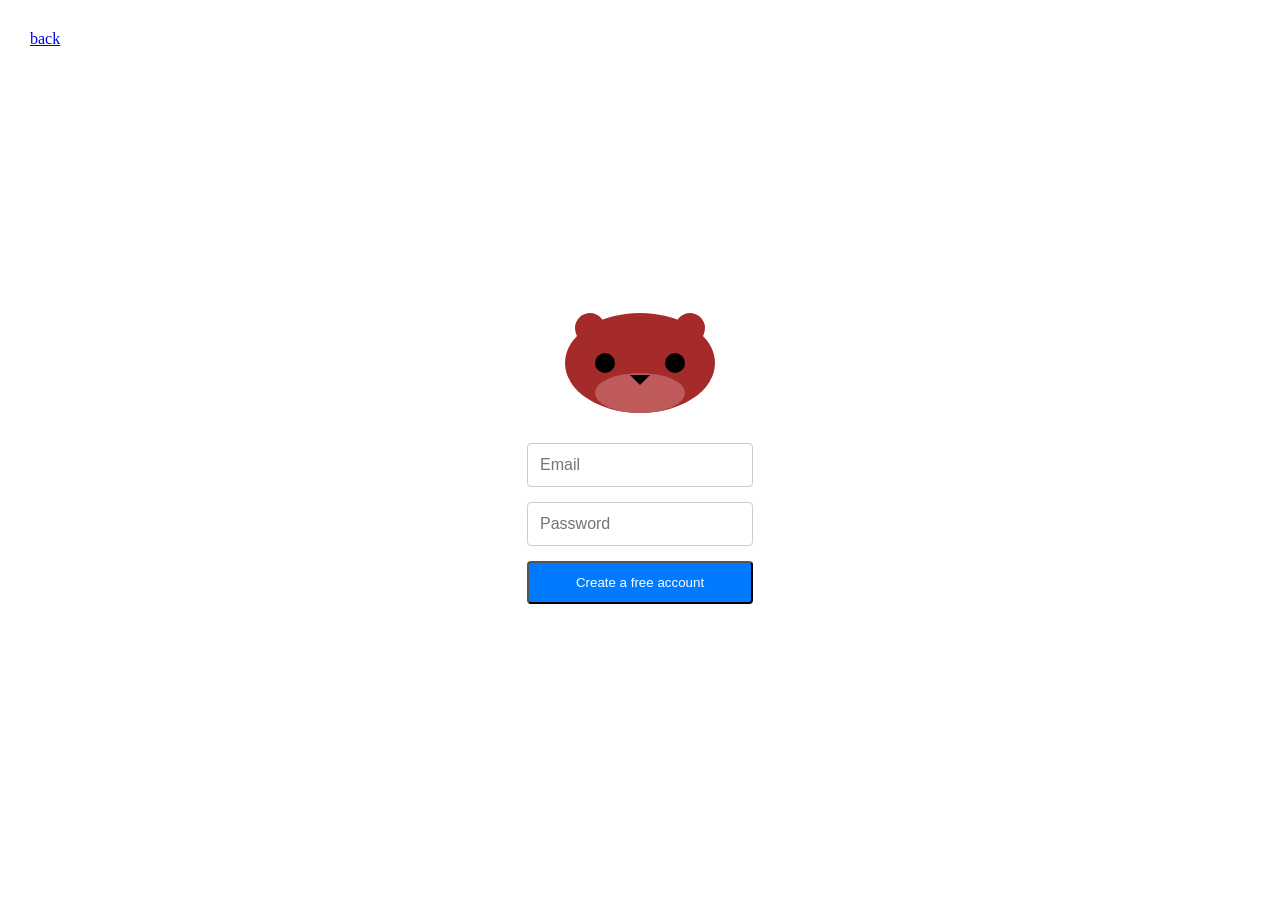
<file: pages/bearLogin.html>
<!DOCTYPE html>
<html>
<head>
    <style>
        .container {
            display: flex;
            flex-direction: column;
            align-items: center;
            justify-content: center;

            height: 100vh;
        }

        .bear {
            height: 100px;
            width: 150px;

            margin-bottom: 30px;
            border-radius: 50%;
            background-color: brown;
          
        }
        #ears {
            position: relative;

            padding-left: 10px;
            padding-right: 10px;

            display: flex;
            flex-direction: row;
            justify-content: space-between;

            transition-duration: 0.5s;
        }
        .ear {
            width: 30px;
            height: 30px;
            border-top-right-radius: 50%;
            border-top-left-radius: 50%;

            /* background-color: red; */
            background-color: brown;
        }
        .ear:first-child {transform: rotate(-20deg);}
        .ear:last-child {transform: rotate(20deg);}
        #eyes {
            position: relative;
        
            padding-top: 10px;
            padding-left: 30px;
            padding-right: 30px;
           
            display: flex;
            flex-direction: row;
            justify-content: space-between;

            transition-duration: 0.5s;
        }
        .eye {
            width: 20px;
            height: 20px;
            background-color: #000;
            border-radius: 50%;

            transition-duration: 0.5s;
        }
        #snout {
            position: relative;
            margin-left: 30px;
            margin-right: 30px;
            height: 40px;
            
            padding-left: 35px;
            padding-right: 35px;

            border-radius: 50%;
            background-color: rgb(191, 90, 90);

            transition-duration: 0.5s;
        }
        #nose {
            position: relative;
            top: 2px;
            border: 10px solid transparent;
            border-top: 10px solid #000;

            transition-duration: 0.5s;
        }

        form {
            display: flex;
            flex-direction: column;
            gap: 15px;
        }

        input {      
            padding: 12px;
            border: 1px solid #ccc;
            border-radius: 4px;
            font-size: 16px;
        }

        button {
            background: #007bff;
            color: white;
            padding: 12px;
            border-radius: 4px;
            cursor: pointer;
        }
    </style>
</head>
<body>

    <a style="position: absolute; top: 30px; left: 30px" href="../index.html">back</a>
    
    <div class="container">
        <div class="bear">
            <div id="ears">
                <div class="ear"></div>
                <div class="ear"></div>
            </div>
            <div id="eyes">
                <div class="eye"></div>
                <div class="eye"></div>
            </div>
            <div id="snout"><div id="nose"></div></div>
        </div>
    
        <form>
            <input type="email" placeholder="Email" id="email">
            <input type="password" placeholder="Password" id="password">
            <button>Create a free account</button>
        </form>
    </div>

    <script>
        const emailInput = document.getElementById('email');
        const passwordInput = document.getElementById('password');

        function move(object, multiplier, leftIndent, bottomIndent, position) {
            position = emailInput.value.length*multiplier>=leftIndent*2 ? leftIndent*2 : emailInput.value.length*multiplier;
            object.style.transform = `translate(${position-leftIndent}px, ${bottomIndent}px)`;
        }

        /* EARS */
        const ears = document.getElementById('ears');
        const earsMultiplier = 0.38;
        const earsLeftIndent = 5;
        const earsBottomIndent = 5;
        let earsPosition = 0;
        /* EARS */

        /* EYES */
        const eyes = document.getElementById('eyes');
        const eyesMultiplier = 2;
        const eyesLeftIndent = 25;
        const eyesBottomIndent = 14;
        let eyesPosition = 0;
        /* EYES */

        /* SNOUT */
        const snout = document.getElementById('snout');
        const snoutMultiplier = 1.58;
        const snoutLeftIndent = 20;
        const snoutBottomIndent = 10;
        let snoutPosition = 0;
        /* SNOUT */

        /* NOSE */
        const nose = document.getElementById('nose');
        const noseMultiplier = 1.58;
        const noseLeftIndent = 20;
        const noseBottomIndent = 10;
        let nosePosition = 0;
        /* NOSE */
        /* ---EMAIL--- */
        emailInput.addEventListener('focus', () => {
            move(ears, earsMultiplier, earsLeftIndent, earsBottomIndent, earsPosition);
            move(eyes, eyesMultiplier, eyesLeftIndent, eyesBottomIndent, eyesPosition);
            move(snout, snoutMultiplier, snoutLeftIndent, snoutBottomIndent, snoutPosition);
            move(nose, noseMultiplier, noseLeftIndent, noseBottomIndent, nosePosition);
            snout.style.height = `35px`;
        });
        emailInput.addEventListener('blur', () => {
            ears.style.transform = `translate(0px,0px)`;
            eyes.style.transform = `translate(0px,0px)`;
            snout.style.transform = `translate(0px,0px)`;
            snout.style.height = `40px`;
            nose.style.transform = `translate(0px,0px)`;
        });
    
        emailInput.addEventListener('input', () => {
            move(ears, earsMultiplier, earsLeftIndent, earsBottomIndent, earsPosition);
            move(eyes, eyesMultiplier, eyesLeftIndent, eyesBottomIndent, eyesPosition);
            move(snout, snoutMultiplier, snoutLeftIndent, snoutBottomIndent, snoutPosition);
            move(nose, noseMultiplier, noseLeftIndent, noseBottomIndent, nosePosition);
        });
        /* ---EMAIL--- */

        /* ---PASSWORD--- */
        const eye1 = document.getElementsByClassName('eye')[0];
        const eye2 = document.getElementsByClassName('eye')[1];
        passwordInput.addEventListener('focus', () => {
            eye1.style.height = `2px`;
            eye1.style.margin = `7px 0px`;
            eye2.style.height = `2px`;
            eye2.style.margin = `7px 0px`;
        });
        passwordInput.addEventListener('blur', () => {
            eye1.style.height = `20px`;
            eye1.style.margin = `0px 0px`;
            eye2.style.height = `20px`;
            eye2.style.margin = `0px 0px`;
        });
        /* ---PASSWORD--- */

    </script>
</body>
</html>
</file>
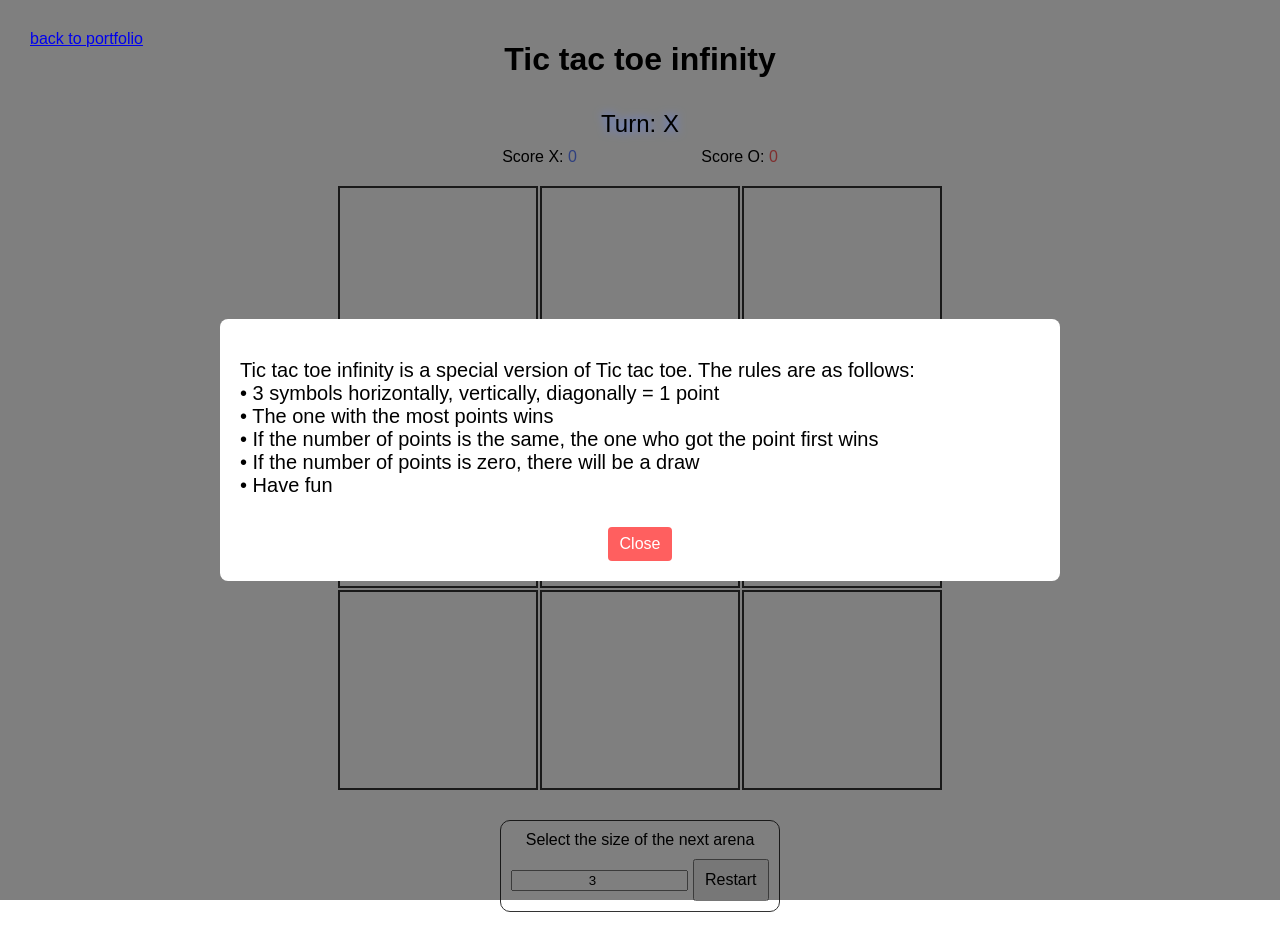
<file: pages/Tic tac toe infinity.html>
<!DOCTYPE html>
<html lang="ru">
<head>
    <meta charset="UTF-8">
    <meta name="viewport" content="width=device-width, initial-scale=1.0">
    <title>Ttt infinity</title>
    <style>
        body {
            font-family: Arial, sans-serif;
            text-align: center;
            height: 100vh;
        }
        .container {
            display: flex;
            flex-direction: column;
            align-items: center;

            margin: 20px 10%;
        }

        #status {
            font-size: 1.5em;
            margin: 10px 0;
            filter: drop-shadow(0px 0px 5px #5f82ff);
        }

        .score {
            display: flex;
            justify-content: space-around;
            width: 400px;
        }
        #Xscore {
            color: #5f82ff;
        }
        #Oscore {
            color: #ff5f5f;
        }

        .board {
            display: grid;
            grid-template-columns: repeat(var(--arenaSize), var(--cellSize));
            grid-template-rows: repeat(var(--arenaSize), var(--cellSize));
            gap: 2px;
            margin: 20px;
        }
        .cell {
            display: flex;
            align-items: center;
            justify-content: center;
            font-size: calc(var(--cellSize)/1.5);
            color: white;
            border: 2px solid #333;
            cursor: pointer;
            transition: 0.5s;
        }
        .cell.X {
            cursor: not-allowed;
            background-color: #5f82ff;
        }
        .cell.O {
            cursor: not-allowed;
            background-color: #ff5f5f;
        }

        .sizeSelector {
            display: inline-block;
            margin-top: 10px;
            padding: 10px;
            border: 1px #333 solid;
            border-radius: 10px;
        }
        input {
            text-align: center;
        }
        button {
            font-size: 1em;
            padding: 10px;
            margin-top: 10px;
            cursor: pointer;
        }

        .modal-overlay {
        display: flex;
        position: fixed;
        top: 0; left: 0;
        width: 100vw; height: 100vh;
        background: rgba(0, 0, 0, 0.5);
        justify-content: center; align-items: center;
        }

        .modal {
        width: 800px;
        background: white;
        padding: 20px;
        border-radius: 8px;
        text-align: center;
        }

        .close-btn {
        margin-top: 10px;
        cursor: pointer;
        background: #ff5f5f;
        color: white;
        border: none;
        padding: 8px 12px;
        border-radius: 4px;
        }

        .modal-text {
            font-size: 20px;
            text-align: left;
        }

    </style>
</head>
<body>
 
    <div class="modal-overlay" id="modal">
        <div class="modal">
            <p class="modal-text">Tic tac toe infinity is a special version of Tic tac toe.
The rules are as follows: <br>
• 3 symbols horizontally, vertically, diagonally = 1 point <br>
• The one with the most points wins <br>
• If the number of points is the same, the one who got the point first wins <br>
• If the number of points is zero, there will be a draw <br>
• Have fun</p>
            <button class="close-btn" onclick="closeModal()">Close</button>
        </div>
    </div>

    <a style="position: absolute; top: 30px; left: 30px" href="../index.html">back to portfolio</a>

    <div class="container">
        <h1>Tic tac toe <b>infinity</b></h1>
        <div id="status">Turn: X</div>
        <div class="score">
            <span>Score X: <span id="Xscore">0</span></span> <span>Score O: <span id="Oscore">0</span></span>
        </div>

        <div class="board" id="board"></div>

        <div class="sizeSelector">
            <span>Select the size of the next arena</span><br>
            <input id="arenaSize" type="number" min="1" value="3">
            <button onclick="resetGame()">Restart</button>
        </div>

    </div>
    
    <script>
        function closeModal() {
            document.getElementById("modal").style.display = "none";
        }

        const root = document.documentElement;
        const board = document.getElementById("board");
        const status = document.getElementById("status");
        const Xscore = document.getElementById("Xscore");
        const Oscore = document.getElementById("Oscore");
        let arenaSize = Number(document.getElementById("arenaSize").value)
        
        let currentPlayer = "X";
        let firstPoint;
        let gameBoard = [];

        let winArrayX = [];
        let winArrayO = [];
        let winPatterns = [];      
        
        function createBoard() {
            arenaSize = Number(document.getElementById("arenaSize").value)
            root.style.setProperty("--arenaSize", `${arenaSize}`);
            cellSize = window.innerHeight / 1.5 / arenaSize
            root.style.setProperty("--cellSize", `${cellSize}px`);
            for(let i = 0; i < arenaSize*arenaSize; i++){
                gameBoard.push("")
            }

            board.innerHTML = "";
            gameBoard.forEach((cell, index) => {
                const cellElement = document.createElement("div");
                cellElement.classList.add("cell");
                cellElement.textContent = cell;
                cellElement.addEventListener("click", () => makeMove(index));
                board.appendChild(cellElement);
            });

            winPatterns = [];
            for (let e = 0; e < arenaSize; e++) {
                for (let i = 0; i < arenaSize-2; i++) {
                    winPatterns.push([i +arenaSize*e, i+1 +arenaSize*e, i+2 +arenaSize*e])
                }
            }
            for (let e = 0; e < arenaSize-2; e++) {
                for (let i = 0; i < arenaSize; i++) {
                    winPatterns.push([i +arenaSize*e, i +arenaSize*(e+1), i +arenaSize*(e+2)])
                }
            }
            for (let e = 0; e < arenaSize-2; e++) {
                for (let i = 0; i < arenaSize-2; i++) {
                    winPatterns.push([i +arenaSize*e, i+1 +arenaSize*(e+1), i+2 +arenaSize*(e+2)])
                }
            }
            for (let e = 0; e < arenaSize-2; e++) {
                for (let i = 0; i < arenaSize-2; i++) {
                    winPatterns.push([i+2 +arenaSize*e, i+1 +arenaSize*(e+1), i +arenaSize*(e+2)])
                }
            }
        }
        
        function makeMove(index) {
            if (!gameBoard[index]) {
            gameBoard[index] = currentPlayer;
            currentPlayer = currentPlayer === "X" ? "O" : "X";
            updateBoard();
            }
        }
        
        function updateBoard() {
            document.querySelectorAll(".cell").forEach((cell, index) => {
                cell.textContent = gameBoard[index];
                if (gameBoard[index]) cell.classList.add(`${gameBoard[index]}`);
            });

            checkWinner();

            if (!gameBoard.includes("")) {

                if (winArrayX.length > winArrayO.length) {
                    status.textContent = "X wins!";
                    status.style.filter = "drop-shadow(0px 0px 10px #5f82ff)";
                } else if (winArrayX.length < winArrayO.length) {
                    status.textContent = "O wins!";
                    status.style.filter = "drop-shadow(0px 0px 10px #ff5f5f)";
                } else if (window.getComputedStyle(Xscore).textDecorationLine === "underline") {
                    status.textContent = "X wins!";
                    status.style.filter = "drop-shadow(0px 0px 10px #5f82ff)";
                } else if (window.getComputedStyle(Oscore).textDecorationLine === "underline") {
                    status.textContent = "O wins!";
                    status.style.filter = "drop-shadow(0px 0px 10px #ff5f5f)";
                } else {
                    status.textContent = "Draw!";
                    status.style.filter = "none";
                }
            } else {
                status.textContent = `Turn: ${currentPlayer}`;
                status.style.filter = currentPlayer === "X" ? "drop-shadow(0px 0px 10px #5f82ff)" : "drop-shadow(0px 0px 10px #ff5f5f)";
            }

            Xscore.textContent = winArrayX.length;
            Oscore.textContent = winArrayO.length;

            //showGameBoardArray ()
            //showWinPatterns ()
        }

        function showGameBoardArray () {
            let gameBoardArray = '';
            for (let e = 0; e < arenaSize; e++) {
                for (let i = 0; i < arenaSize; i++) {
                    gameBoardArray += ' [' + gameBoard[i + arenaSize*e] + '] '
                }
                gameBoardArray += '\n'
            }
            console.log(gameBoardArray)
        }

        function showWinPatterns () {
            for (let i = 0; i < winPatterns.length; i++)
            {
                console.log(winPatterns[i])
            }
        }
        
        function checkWinner() {
            winArrayX = [];
            winArrayO = [];
            for (let pattern of winPatterns) {
                const [a, b, c] = pattern;
                if (gameBoard[a] && gameBoard[a] === gameBoard[b] && gameBoard[a] === gameBoard[c]) {
                    if (gameBoard[a] == 'X') {
                        winArrayX.push(gameBoard[a])
                    } else {
                        winArrayO.push(gameBoard[a])
                    }
                    
                }
            }
            
            if (winArrayX.length == 1 && winArrayO.length == 0) { Xscore.style.textDecoration = "underline"; }
            if (winArrayX.length == 0 && winArrayO.length == 1) { Oscore.style.textDecoration = "underline"; }

            //console.log(winArrayX)
            //console.log(winArrayO)
            // return winArray;
        }
        
        function resetGame() {
            gameBoard = [];
            currentPlayer = "X";
            status.textContent = "Turn: X";
            status.style.filter = "drop-shadow(0px 0px 10px #5f82ff)";

            Xscore.style.textDecoration = "none";
            Oscore.style.textDecoration = "none";
            Xscore.textContent = 0;
            Oscore.textContent = 0;

            createBoard();
        }
        
        createBoard();
    </script>
</body>
</html>
</file>
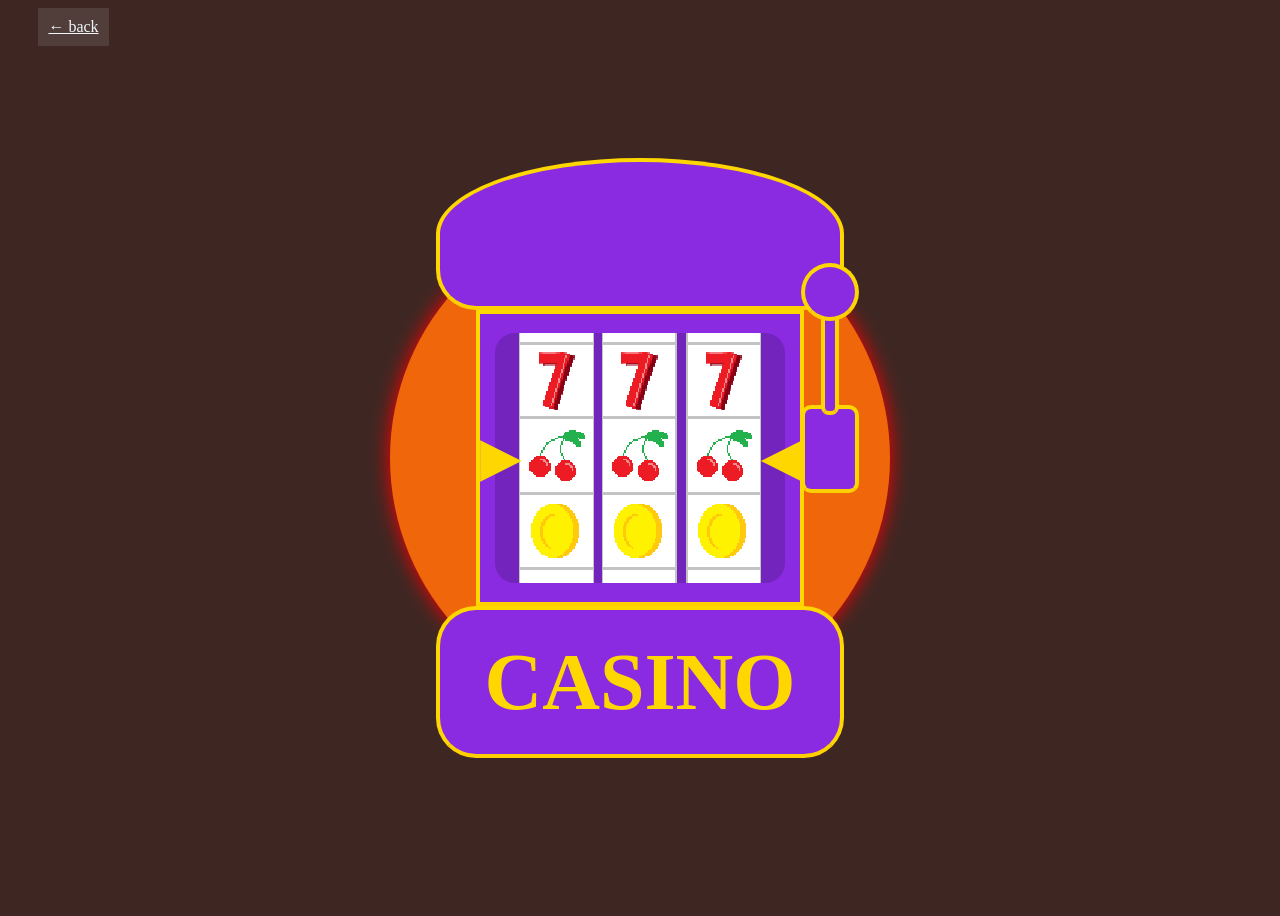
<file: pages/casino/SmallCasino.html>
<!DOCTYPE html>
<html lang="en">
<head>
    <meta charset="UTF-8">
    <meta name="viewport" content="width=device-width, initial-scale=1.0">
    <title>Small casino</title>

    <style>
        body {
            background-color: #3E2723;
            transition: all 2s;
        }

        .casino-container-primary {
            display: flex;
            justify-content: center;
            align-items: center;

            width: 100%;
            height: 100vh;
        }

        .casino-container {
            position: relative;

            display: flex;
            flex-direction: column;
            align-items: center;

            width: 600px;
            height: 600px;
        }
        .casino-container::before {
            content: "";
            position: absolute;

            width: 500px;

            height: 500px;
            top: calc(50% - 250px);
            left: calc(50% - 250px);

            border-radius: 50%;
            background: #F0660A;
            filter: drop-shadow(0 0 10px red);
        }

        .mashine-part {
            background-color:blueviolet;
            border: 4px gold solid;
            border-bottom-color: rgb(255, 208, 0);

            font-size: 80px;
            font-weight: bolder;
            color: gold;
        }
        .cap {
            width: 400px;
            height: 150px;

            border-radius: 50% 50% 40px 40px;

            z-index: 1;
        }
        .slots-part {
            display: flex;
            justify-content: center;
            align-items: center;

            width: 320px;
            height: 300px;

            z-index: 1;
        }
        .slots-part::before {
            content: "▶";
            font-size: 50px;

            position: absolute;
            left: 140px;
        }
        .slots-part::after {
            content: "◀";
            font-size: 50px;

            position: absolute;
            right: 140px;
        }

        #mechanism-primary {
            position: absolute;
            right: 80px;
            bottom: 255px;
            display: flex;
            flex-direction: column;

            width: 60px;
        }
        #mechanism {
            display: flex;
            flex-direction: column;
            align-items: center;
        }
        #lever-part {
            width: 50px;
            height: 80px;
            border-radius: 10px;

            transform:translateY(-10px);
            z-index: 1;
        }
        #lever {
            width: 10px;
            height: 100px;

            border-top: none;
            border-top-style: none;
            border-radius: 0 0 8px 8px;

            z-index: 2;
            transition: all 1s;
        }
        #ball {
            width: 50px;
            height: 50px;
            border-radius: 50%;

            position: relative;
            top: 10px;

            transition: all 1s;
            z-index: 3;
        }

        .slots-row {
            width: 250px;
            height: 250px;
            padding: 0 20px;

            display: flex;
            justify-content: space-around;

            border-radius: 20px;
            background-color: rgb(115, 36, 189);
        }
        .slot {
            width: 75px;

            image-rendering: pixelated;
            background-size: 75px;
            background-position-y: 10px;
            background-image: url(./casino_slot.png);

            transition: all 2s;
        }
        .bottom {
            width: 400px;
            height: 150px;

            display: flex;
            align-items: center;
            justify-content: center;

            border-radius: 40px;

            z-index: 1;
        }

        .win {
            filter: drop-shadow(0 0 10px gold);
        }

        
        #back {
            position: absolute;
            left : 3%;

            padding: 10px;

            color: aliceblue;
            background-color: rgba(240, 248, 255, 0.1);
        }
    </style>
</head>
<body>
    <a href="../../index.html" id="back">← back</a>
    <div class="casino-container-primary">
        <div class="casino-container" id="casino">
            <div class="cap mashine-part"></div>
            <div class="slots-part mashine-part">
                <div id="mechanism-primary">
                    <div id="mechanism">
                        <div class="mashine-part" id="ball"></div>
                        <div class="mashine-part" id="lever"></div>
                        <div class="mashine-part" id="lever-part"></div>
                    </div>
                </div>
                <div class="slots-row">
                    <div class="slot" id="slot1"></div>
                    <div class="slot" id="slot2"></div>
                    <div class="slot" id="slot3"></div>
                </div>
            </div>
            <div class="bottom mashine-part">
                CASINO
            </div>
        </div>
    </div>
    
    <script>
        const mechanism = document.getElementById("mechanism")
        const lever = document.getElementById("lever")
        const ball = document.getElementById("ball")
        
        const slot1 = document.getElementById("slot1")
        const slot2 = document.getElementById("slot2")
        const slot3 = document.getElementById("slot3")

        let slot1Position = 0
        let slot2Position = 0
        let slot3Position = 0

        mechanism.addEventListener("click", () => roll())
        function roll() {
            mechanism.style.pointerEvents = "none";

            lever.style.height = "60px";
            lever.style.transform = "translateY(20px)"

            ball.style.transform = "translateY(20px)"
            ball.style.width = "60px";
            ball.style.height = "60px";

            slot1Position = (Math.floor(Math.random() * 16) + 4) * 75 + slot1Position
            slot2Position = (Math.floor(Math.random() * 16) + 4) * 75 + slot2Position
            slot3Position = (Math.floor(Math.random() * 16) + 4) * 75 + slot3Position

            // slot1Position = 4*75 + slot1Position
            // slot2Position = 4*75 + slot2Position
            // slot3Position = 4*75 + slot3Position

            slot1.style.backgroundPositionY = `${slot1Position + 10}px`
            slot2.style.backgroundPositionY = `${slot2Position + 10}px`
            slot3.style.backgroundPositionY = `${slot3Position + 10}px`


            setTimeout(() => {

                if ( slot1Position%4 == slot2Position%4 && slot2Position%4 == slot3Position%4 ) {
                    casino.classList.add("win")
                    document.body.style.backgroundColor = "#181211"

                    setTimeout(() => {
                        casino.classList.remove("win")
                        document.body.style.backgroundColor = "#3E2723"
                    }, 2000)

                }

                lever.style.height = "100px";
                lever.style.transform = "translateY(0px)"

                ball.style.transform = "translateY(0px)"
                ball.style.width = "50px";
                ball.style.height = "50px";

                mechanism.style.pointerEvents = "auto";
            }, 2000);
        }

    </script>
</body>
</html>
</file>
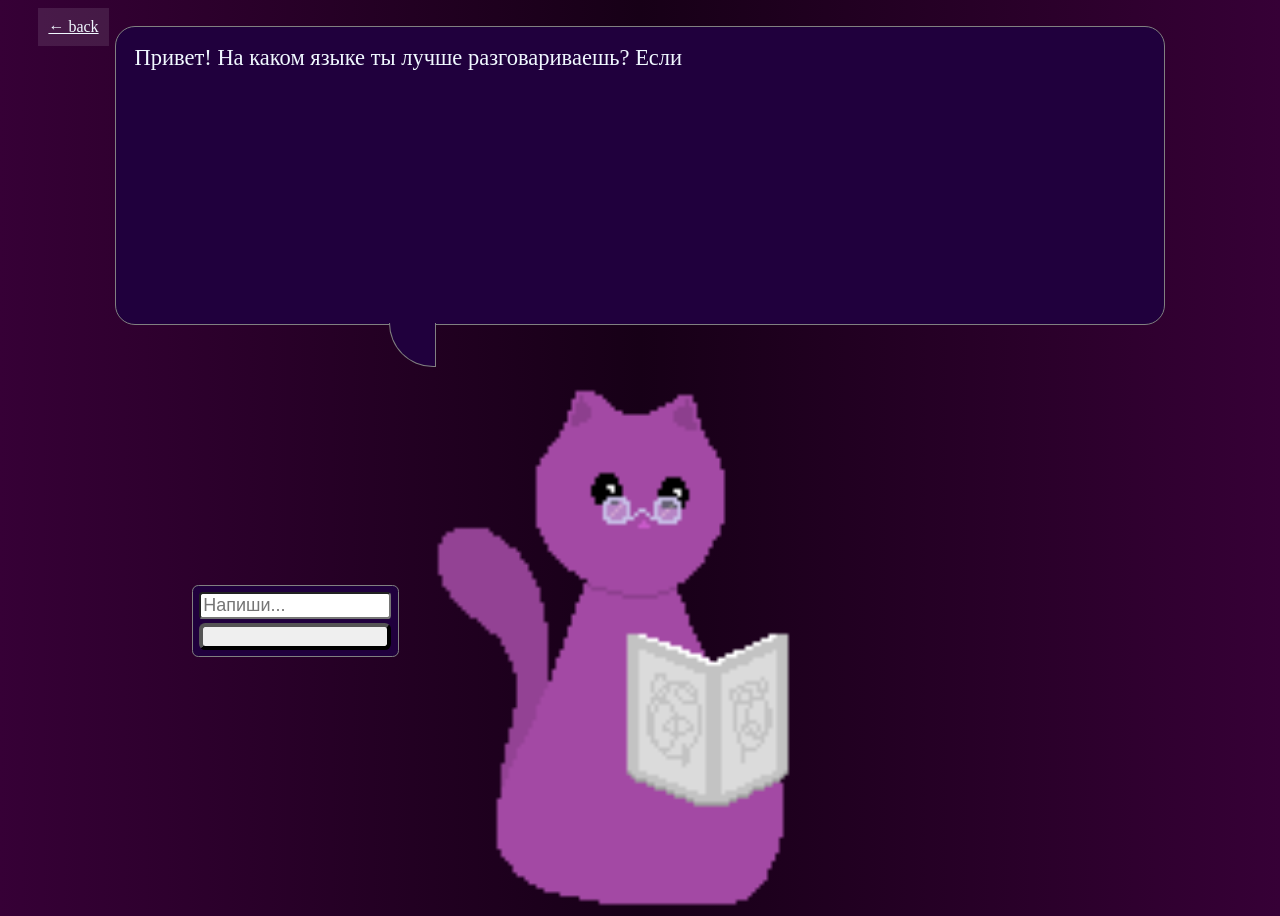
<file: pages/WiseCat/wisecat.html>
<!DOCTYPE html>
<html>
<head>
    <link rel="stylesheet" href="style.css">
    <title>WiseCat</title>
    <link rel="icon" href="./cat.png">
</head>
<body>
    <a href="../../index.html" id="back">← back</a>
    <div id="speechBubble"></div>
    <div id="speechArrow"></div>
    <img src="./cat.png" id="cat">
    <img src="./book.png" id="book" class="levitate">
    <div id="input">
        <input id="usersText" type="text" placeholder="Напиши...">
        <button id="sendButton"></button>
    </div>
    <script src="./JS.js"></script>
</body>
</html>
</file>
<file: pages/WiseCat/style.css>
body {
    height: 100vh;

    overflow: hidden;
    image-rendering: crisp-edges;

    display: flex;
    flex-direction: column;
    align-items: center;

    background-image: linear-gradient(to left, rgb(54, 0, 54), rgb(23, 0, 23), rgb(54, 0, 54));
}

#speechBubble::-webkit-scrollbar {
  width: 15px;
}
#speechBubble::-webkit-scrollbar-thumb {
  background-color: #888;
  border: 5px solid transparent; 
  background-clip: padding-box;  
  border-radius: 10px;
}
#speechBubble::-webkit-scrollbar-track {
  background: transparent; 
}

#speechBubble { 
    z-index: 1;
    position: relative;
    width: 80%;
    height: 30vh;

    margin-top: 2vh;
    margin-bottom: 2vh;
    padding: 2vh;
    resize: none;

    color: aliceblue;
    font-size: 2.5vh;
    overflow-x: hidden;
    overflow-y: scroll;

    background-color: rgb(32, 0, 61);
    border: 1px solid gray;
    border-radius: 20px;
}

#speechBubble span {
    animation: fadeInOpacity 1s ease-in;
}
#speechArrow {
    z-index: 2;
    content: " ";
    position: relative;

    right: 18%;
    bottom: 2.2vh;

    height: 5vh;
    width: 5vh;

    background-color: rgb(32, 0, 61);
    border: 1px solid gray;
    border-bottom-left-radius: 5vh;
    border-top: none;
}

#input {
    position: absolute;
    left: 15%;
    top: 65vh;

    width: 15%;
    padding: 0.5vh 0.7vh;

    background-color: rgb(32, 0, 61);
    border: 1px solid gray;
    border-radius: 0.7vh;
}
#input > * {
    width: 100%;
    height: 3vh;
    
    margin: 0.2vh 0;
    font-size: 2vh;

    box-sizing: border-box;
}
#input input {
    border-radius: 0.4vh;
}
#input button {
    border-width: 0.5vh;
    border-radius: 0.7vh;
}

#cat {
    height: 60vh;
    transform-origin: bottom;
}


#book {
    position: absolute;
    height: 20vh;
    top: 70vh;
    padding-left: 15vh;
    transition: top 1s;
}

@keyframes speak {
    0%  { transform: scaleY(1); }
    50%  { transform: scaleY(0.99); }
    100% { transform: scaleY(1); }
}
.speak {
    animation: speak 1s ease-in-out infinite;
}

@keyframes levitate {
    0%   { transform: translateY(0); }
    50%  { transform: translateY(1vh); }
    100% { transform: translateY(0); }
}
.levitate {
    animation: levitate 3s ease-in-out infinite;
}
.reading {
    top: 60vh !important;
}
@keyframes fadeInOpacity {
	0% {
		opacity: 0;
	}
	100% {
		opacity: 1;
	}
}


#back {
    position: absolute;
    left : 3%;

    padding: 10px;

    color: aliceblue;
    background-color: rgba(240, 248, 255, 0.1);
}
</file>
